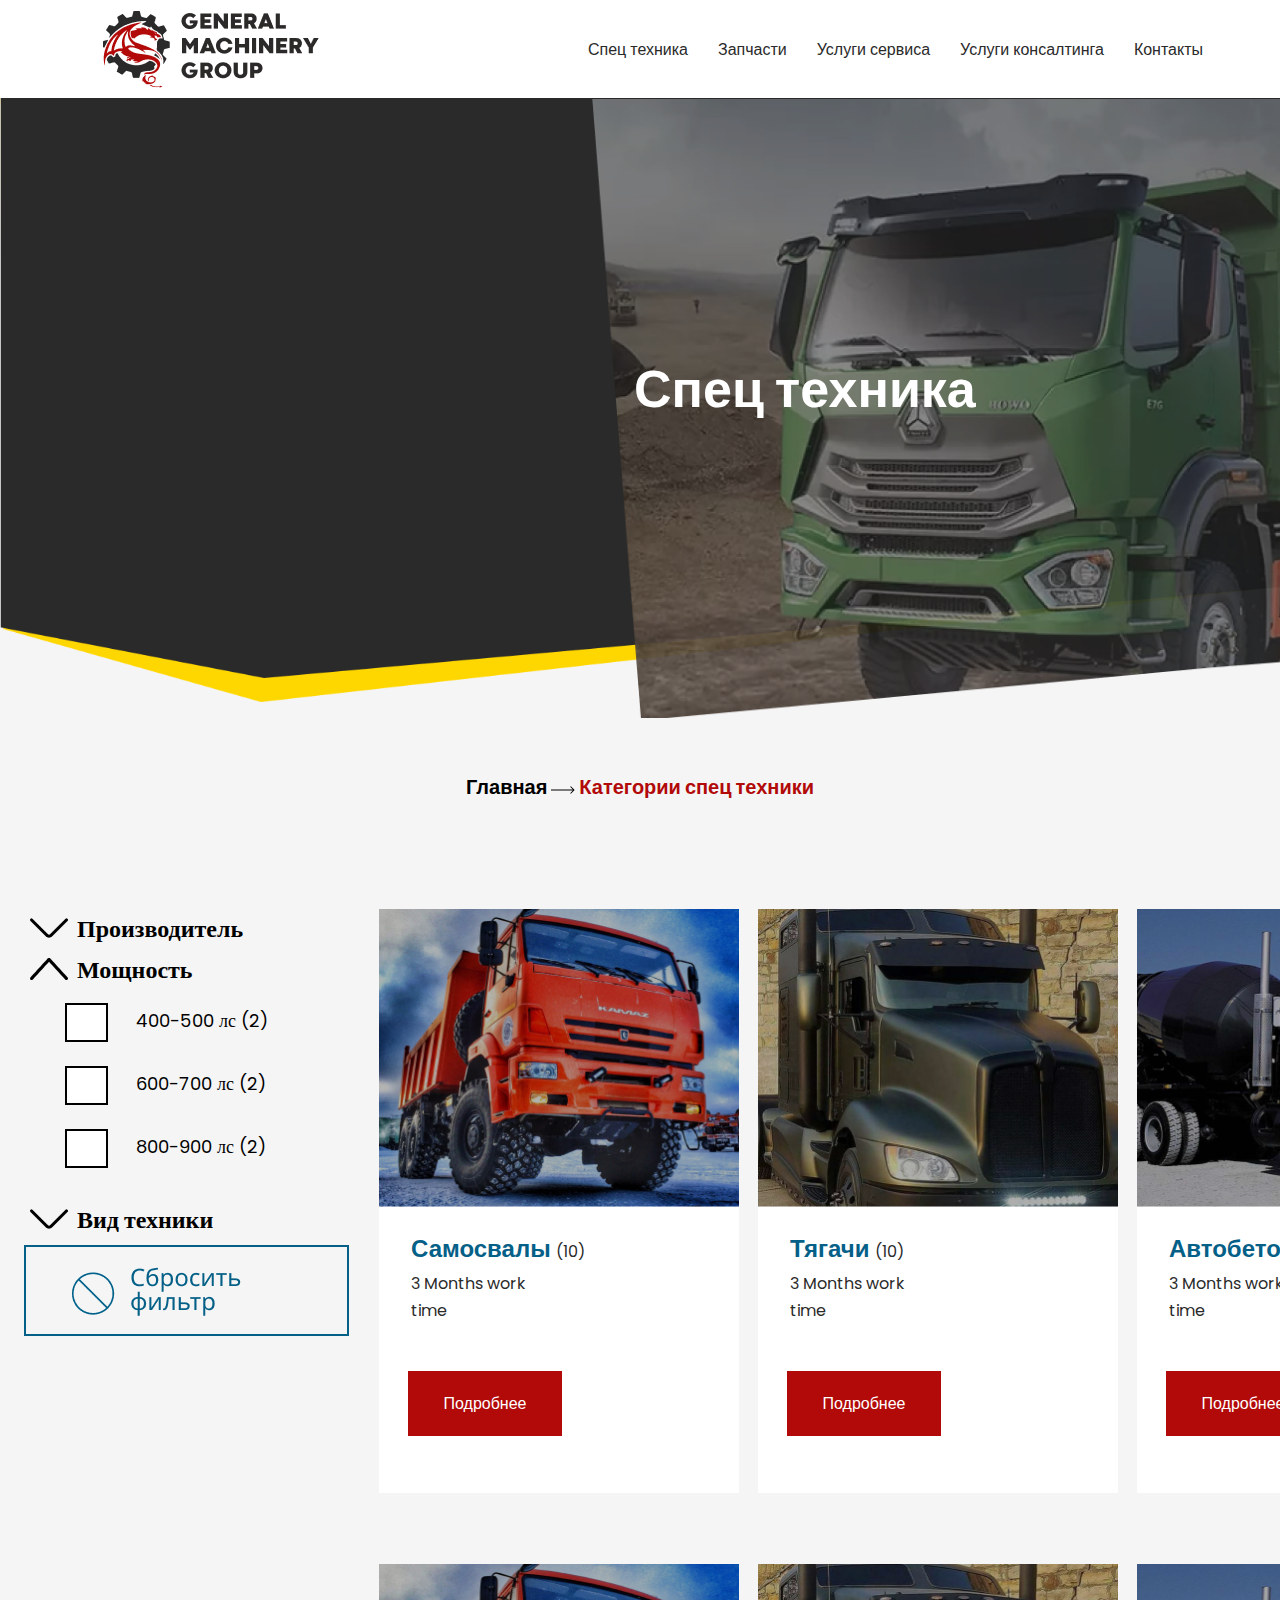
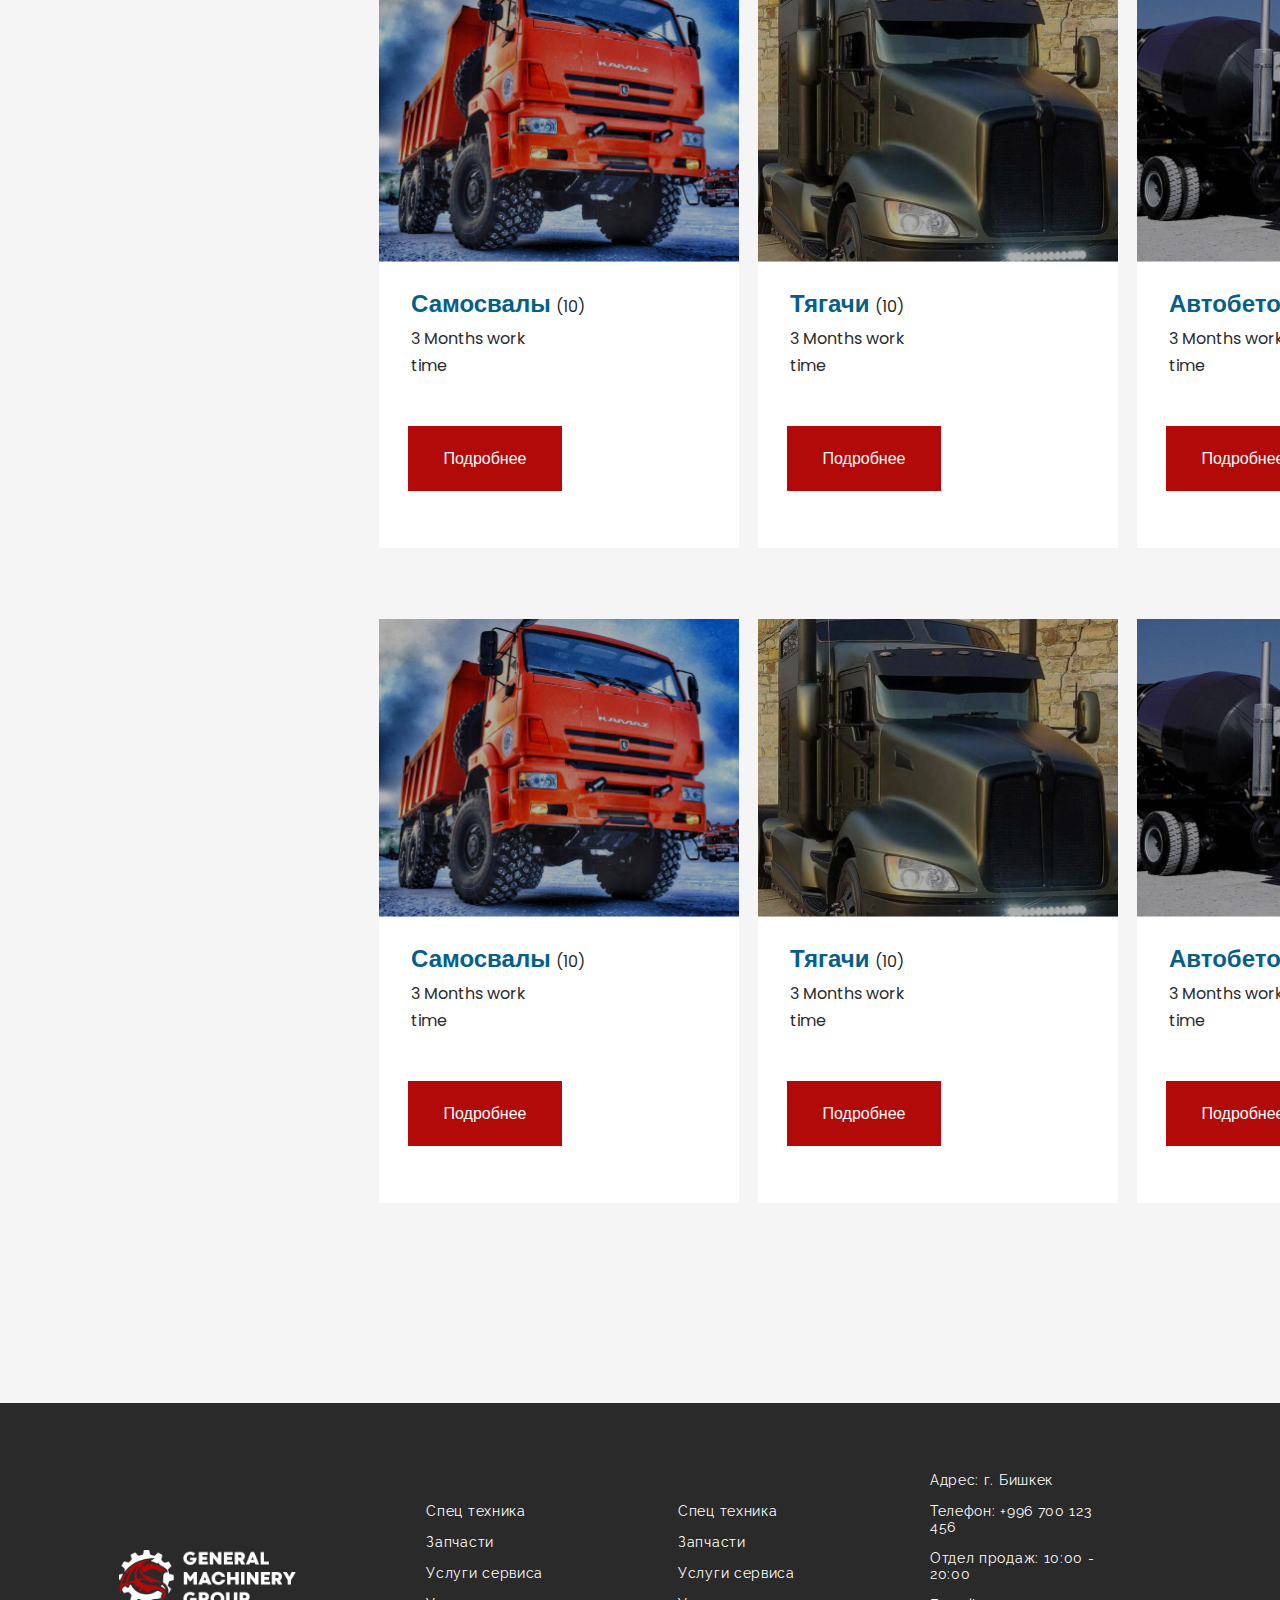
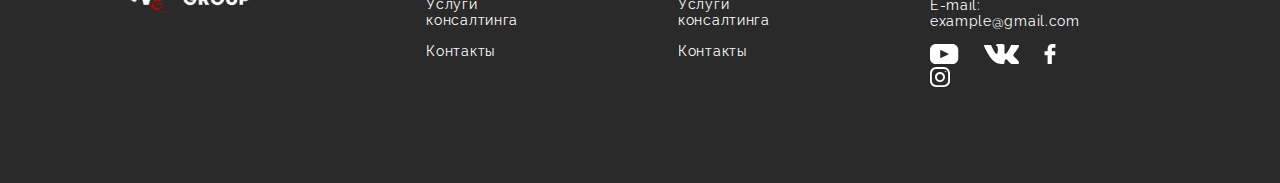
<file: catalog/index.html>
<!DOCTYPE html>
<html lang="en">
  <head>
    <meta charset="UTF-8" />
    <meta http-equiv="X-UA-Compatible" content="IE=edge" />
    <meta name="viewport" content="width=device-width, initial-scale=1.0" />
    <title>Каталог</title>
    <link rel="preconnect" href="https://fonts.googleapis.com">
    <link rel="preconnect" href="https://fonts.gstatic.com" crossorigin>
    <link href="https://fonts.googleapis.com/css2?family=M+PLUS+Rounded+1c&family=Montserrat:wght@500;700;800&family=Poppins:wght@400;500;600;700&family=Raleway&display=swap" rel="stylesheet">
    <link rel="stylesheet" href="./css/base.css" />
    <link rel="stylesheet" href="./css/style.css" />
  </head>
  <body>
    <header class="header">
      <div class="header__logo"></div>
      <nav class="header__nav nav">
        <a class="nav__item" href="/">Спец техника</a>
        <a class="nav__item" href="/">Запчасти</a>
        <a class="nav__item" href="/">Услуги сервиса</a>
        <a class="nav__item" href="/">Услуги консалтинга</a>
        <a class="nav__item" href="/">Контакты</a>
      </nav>
    </header>
    <main>
      <section class="main">
        <div class="black"></div>
        <div class="red"></div>
        <div class="image"></div>
        <h1 class="main__heading">Спец техника</h1>
      </section>
    </main>
    <section>
      <div class="arrow">
        <span class="arrow__left">Главная</span>
        <img src="./assets/arrow.png" alt="arrow" />
        <span class="arrow__right">Категории спец техники</span>
      </div>
      <div class="catalog">
        <aside class="catalog__left">
          <div class="left">
            <span class="left__arrow-doun"></span>
            <div class="left__choice">Производитель</div>
          </div>
          <div class="left">
            <span class="left__arrow-up"></span>
            <div class="left__choice">Мощность</div>
          </div>
          <div class="choice">
            <div class="container">
              <span class="sqare"></span>
              <span class="choice__item">400-500 лс (2)</span>
            </div>
            <div class="container">
              <span class="sqare"></span>
              <span class="choice__item">600-700 лс (2)</span>
            </div>
            <div class="container">
              <span class="sqare"></span>
              <span class="choice__item">800-900 лс (2)</span>
            </div>
          </div>
          <div class="left">
            <span class="left__arrow-doun"></span>
            <div class="left__choice">Вид техники</div>
          </div>
          <div class="filter-none">
            <img class="cercle" src="./assets/cercle.png" alt="circle">
            <img class="filter" src="./assets/filter.png" alt="filter">
          </div>
        </aside>
        <div class="catalog__right">
          <div class="category__card-items">
            <img
              class="category__card-img"
              src="./assets/card4.png"
              alt="car"
            />
            <h3 class="category__card-heading">
              Самосвалы
              <span class="amount">(10)</span>
            </h3>
            <p class="category__card-text">3 Months work time</p>
            <button class="category__card-btn">Подробнее</button>
          </div>
          <div class="category__card-items">
            <img
              class="category__card-img"
              src="./assets/card5.png"
              alt="car"
            />
            <h3 class="category__card-heading">
              Тягачи
              <span class="amount">(10)</span>
            </h3>
            <p class="category__card-text">3 Months work time</p>
            <button class="category__card-btn">Подробнее</button>
          </div>
          <div class="category__card-items">
            <img
              class="category__card-img"
              src="./assets/card6.png"
              alt="car"
            />
            <h3 class="category__card-heading">
              Автобетономешалки
              <span class="amount">(10)</span>
            </h3>
            <p class="category__card-text">3 Months work time</p>
            <button class="category__card-btn">Подробнее</button>
          </div>
          <div class="category__card-items">
            <img
              class="category__card-img"
              src="./assets/card4.png"
              alt="car"
            />
            <h3 class="category__card-heading">
              Самосвалы
              <span class="amount">(10)</span>
            </h3>
            <p class="category__card-text">3 Months work time</p>
            <button class="category__card-btn">Подробнее</button>
          </div>
          <div class="category__card-items">
            <img
              class="category__card-img"
              src="./assets/card5.png"
              alt="car"
            />
            <h3 class="category__card-heading">
              Тягачи
              <span class="amount">(10)</span>
            </h3>
            <p class="category__card-text">3 Months work time</p>
            <button class="category__card-btn">Подробнее</button>
          </div>
          <div class="category__card-items">
            <img
              class="category__card-img"
              src="./assets/card6.png"
              alt="car"
            />
            <h3 class="category__card-heading">
              Автобетономешалки
              <span class="amount">(10)</span>
            </h3>
            <p class="category__card-text">3 Months work time</p>
            <button class="category__card-btn">Подробнее</button>
          </div>
          <div class="category__card-items">
            <img
              class="category__card-img"
              src="./assets/card4.png"
              alt="car"
            />
            <h3 class="category__card-heading">
              Самосвалы
              <span class="amount">(10)</span>
            </h3>
            <p class="category__card-text">3 Months work time</p>
            <button class="category__card-btn">Подробнее</button>
          </div>
          <div class="category__card-items">
            <img
              class="category__card-img"
              src="./assets/card5.png"
              alt="car"
            />
            <h3 class="category__card-heading">
              Тягачи
              <span class="amount">(10)</span>
            </h3>
            <p class="category__card-text">3 Months work time</p>
            <button class="category__card-btn">Подробнее</button>
          </div>
          <div class="category__card-items">
            <img
              class="category__card-img"
              src="./assets/card6.png"
              alt="car"
            />
            <h3 class="category__card-heading">
              Автобетономешалки
              <span class="amount">(10)</span>
            </h3>
            <p class="category__card-text">3 Months work time</p>
            <button class="category__card-btn">Подробнее</button>
          </div>
        </div>
      </div>
    </section>
    <footer class="footer">
      <div class="footer__logo"></div>
      <nav class="footer__nav">
        <a href="/" class="footer__nav-item">Спец техника</a>
        <a href="/" class="footer__nav-item">Запчасти</a>
        <a href="/" class="footer__nav-item">Услуги сервиса</a>
        <a href="/" class="footer__nav-item">Услуги консалтинга</a>
        <a href="/" class="footer__nav-item">Контакты</a>
      </nav>
      <nav class="footer__nav">
        <a href="/" class="footer__nav-item">Спец техника</a>
        <a href="/" class="footer__nav-item">Запчасти</a>
        <a href="/" class="footer__nav-item">Услуги сервиса</a>
        <a href="/" class="footer__nav-item">Услуги консалтинга</a>
        <a href="/" class="footer__nav-item">Контакты</a>
      </nav>
      <nav class="footer__nav">
        <div class="footer__nav-item">Адрес: г. Бишкек</div>
        <a class="footer__nav-item" href="tel:+996700123456"
          >Телефон: +996 700 123 456</a
        >
        <div class="footer__nav-item">Отдел продаж: 10:00 - 20:00</div>
        <a class="footer__nav-item" href="http//example@gmail.com"
          >E-mail: example@gmail.com</a
        >
        <div class="footer__nav-item">
          <a class="icon" href="/">
            <img src="./assets/icon-youtube.svg" alt="icon youtube" />
          </a>
          <a class="icon" href="/">
            <img src="./assets/icon-vk.svg" alt="icon vk" />
          </a>
          <a class="icon" href="/">
            <img src="./assets/icon-fasebook.svg" alt="icon fasebook" />
          </a>
          <a class="icon" href="/">
            <img src="./assets/icon-insta.svg" alt="icon instagram" />
          </a>
        </div>
      </nav>
    </footer>
  </body>
</html>
</file>
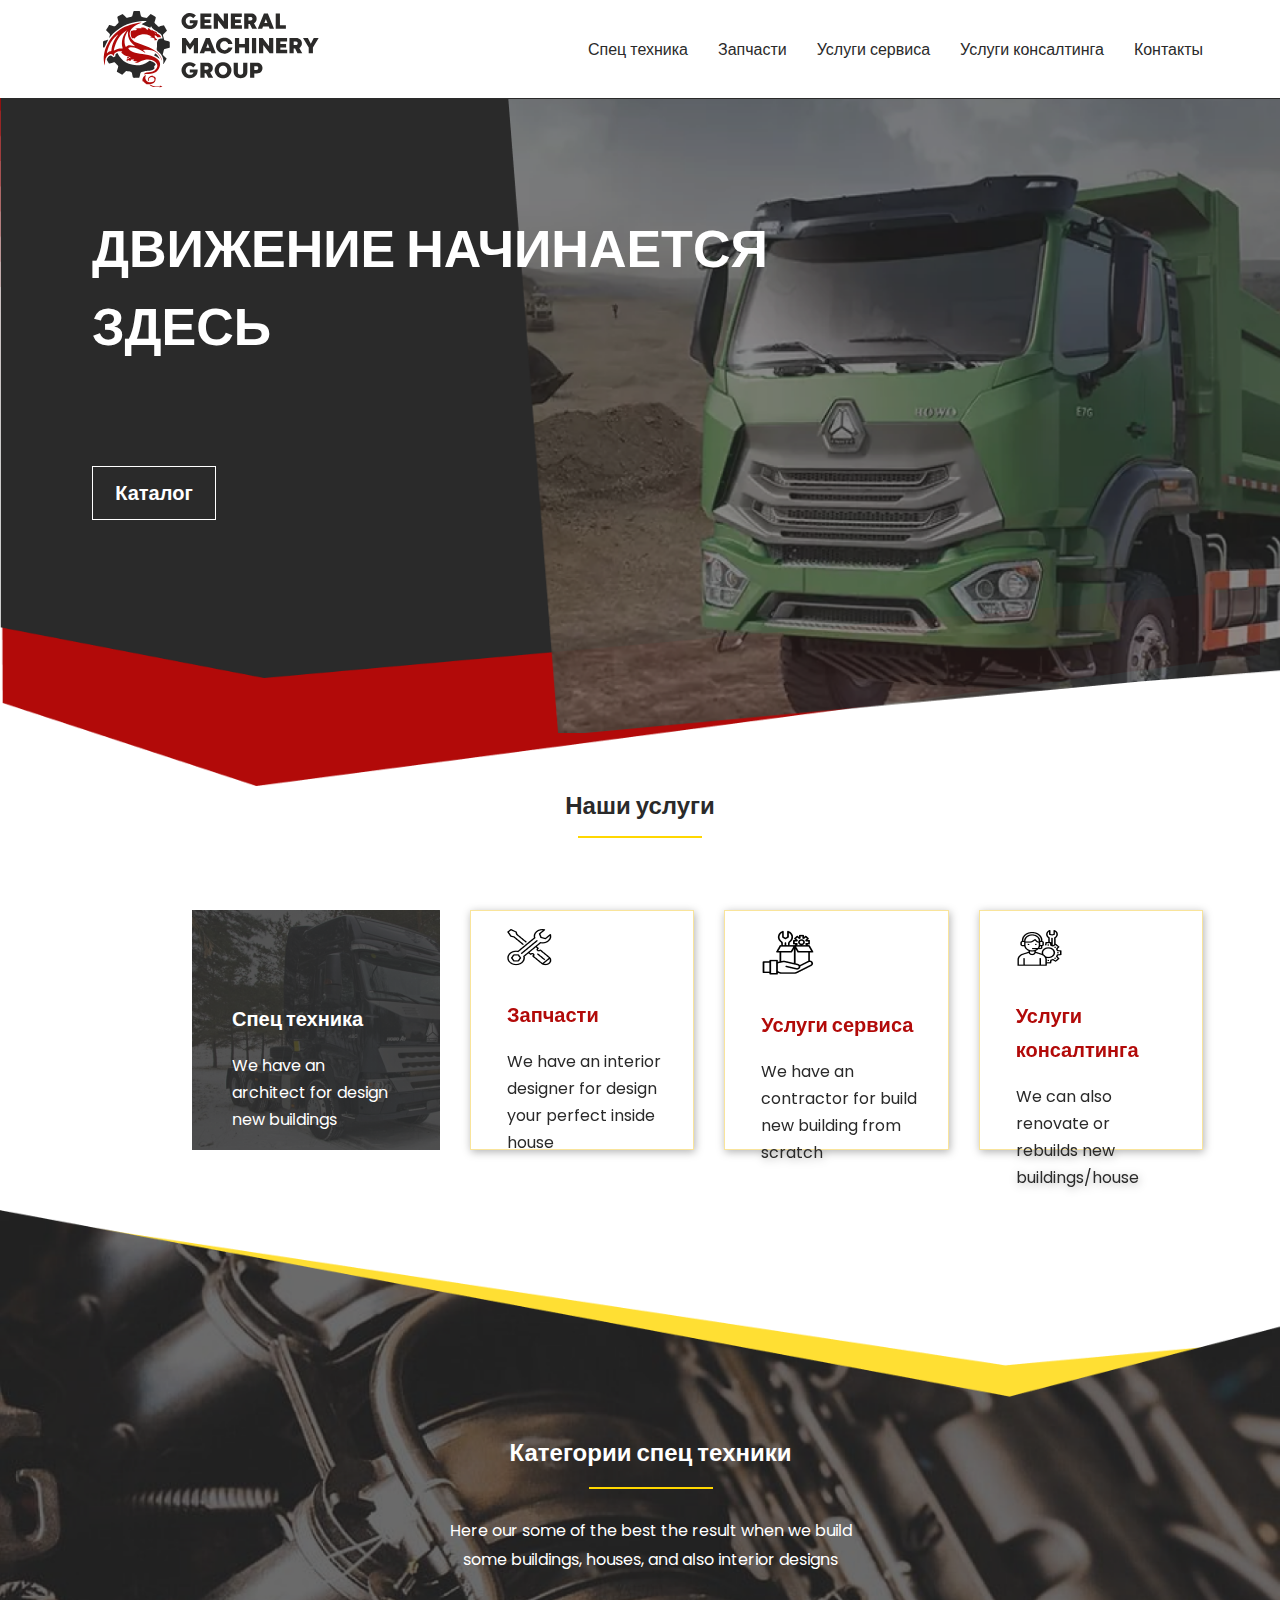
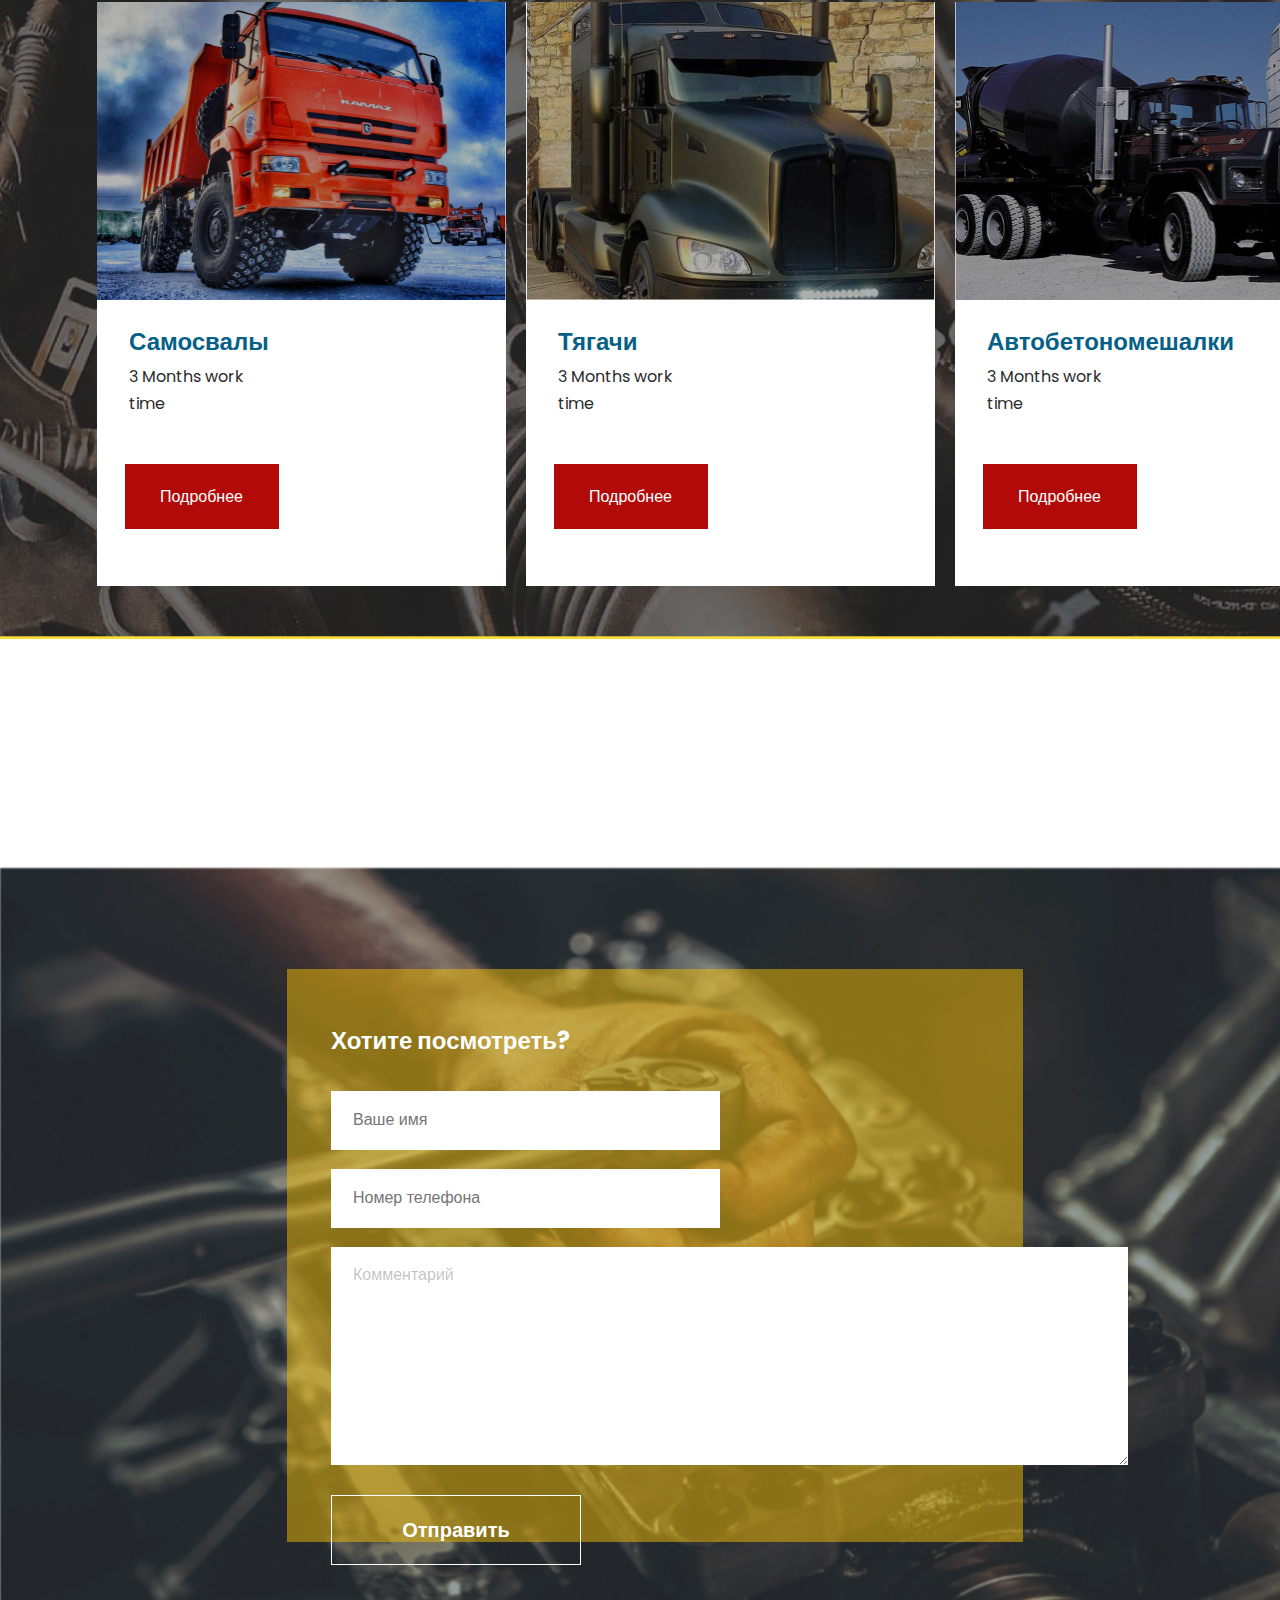
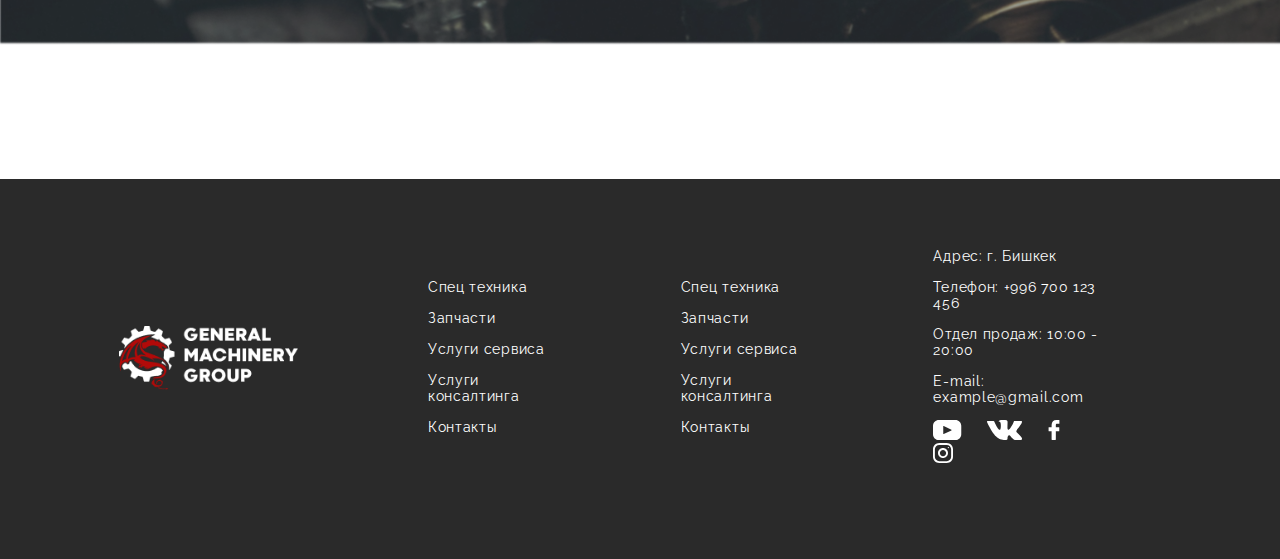
<file: heading/index.html>
<!DOCTYPE html>
<html lang="en">
  <head>
    <meta charset="UTF-8" />
    <meta http-equiv="X-UA-Compatible" content="IE=edge" />
    <meta name="viewport" content="width=device-width, initial-scale=1.0" />
    <title>Главная</title>
    <link rel="preconnect" href="https://fonts.googleapis.com">
    <link rel="preconnect" href="https://fonts.gstatic.com" crossorigin>
    <link href="https://fonts.googleapis.com/css2?family=Poppins:wght@400;500;600;700&family=Raleway&display=swap" rel="stylesheet">
    <link rel="stylesheet" href="./css/base.css" />
    <link rel="stylesheet" href="./css/style.css" />
  </head>
  <body>
    <header class="header">
      <div class="header__logo"></div>
      <nav class="header__nav nav">
        <a class="nav__item" href="/">Спец техника</a>
        <a class="nav__item" href="/">Запчасти</a>
        <a class="nav__item" href="/">Услуги сервиса</a>
        <a class="nav__item" href="/">Услуги консалтинга</a>
        <a class="nav__item" href="/">Контакты</a>
      </nav>
    </header>
    <main>
      <section class="main">
        <div class="black"></div>
        <div class="red"></div>
        <div class="image"></div>
        <h1 class="main__heading">ДВИЖЕНИЕ НАЧИНАЕТСЯ ЗДЕСЬ</h1>
        <button class="main__btn">Каталог</button>
      </section>
    </main>
    <section class="services">
      <h2 class="services__heading">Наши услуги</h2>
      <div class="services__line"></div>
      <div class="services__wrapper wrapper">
        <div class="wrapper__card-img img">
          <h3 class="img__heaing">Спец техника</h3>
          <p class="img__text">We have an architect for design new buildings</p>
        </div>
        <div class="wrapper__card card">
          <div class="card__icon">
            <img src="./assets/card1.png" alt="icon" />
          </div>
          <h3 class="card__heading">Запчасти</h3>
          <p class="card__text">
            We have an interior designer for design your perfect inside house
          </p>
        </div>
        <div class="wrapper__card card">
          <div class="card__icon">
            <img src="./assets/card2.png" alt="icon" />
          </div>
          <h3 class="card__heading">Услуги сервиса</h3>
          <p class="card__text">
            We have an contractor for build new building from scratch
          </p>
        </div>
        <div class="wrapper__card card">
          <div class="card__icon">
            <img src="./assets/card3.png" alt="icon" />
          </div>
          <h3 class="card__heading">Услуги консалтинга</h3>
          <p class="card__text">
            We can also renovate or rebuilds new buildings/house
          </p>
        </div>
      </div>
    </section>
    <section class="category">
      <div class="bg-category"></div>
      <div class="yellow-category"></div>
      <div class="main-category">
        <h2 class="category__heading">Категории спец техники</h2>
        <div class="services__line"></div>
        <p class="category__text">
          Here our some of the best the result when we build some buildings,
          houses, and also interior designs
        </p>
        <div class="category__card">
          <div class="category__card-items">
            <img
              class="category__card-img"
              src="./assets/card4.png"
              alt="car"
            />
            <h3 class="category__card-heading">Самосвалы</h3>
            <p class="category__card-text">3 Months work time</p>
            <button class="category__card-btn">Подробнее</button>
          </div>
          <div class="category__card-items">
            <img
              class="category__card-img"
              src="./assets/card5.png"
              alt="car"
            />
            <h3 class="category__card-heading">Тягачи</h3>
            <p class="category__card-text">3 Months work time</p>
            <button class="category__card-btn">Подробнее</button>
          </div>
          <div class="category__card-items">
            <img
              class="category__card-img"
              src="./assets/card6.png"
              alt="car"
            />
            <h3 class="category__card-heading">Автобетономешалки</h3>
            <p class="category__card-text">3 Months work time</p>
            <button class="category__card-btn">Подробнее</button>
          </div>
        </div>
      </div>
      <div class="category__line">
        <div class="category__line-img"></div>
        <a class="category__link" href="/">Ещё</a>
      </div>
    </section>
    <section class="form">
      <div class="form__bg">
        <form class="form__link link" action="/">
          <h3 class="link__heading">Хотите посмотреть?</h3>
          <input class="link__name" type="text" placeholder="Ваше имя" />
          <input class="link__tel" type="number" placeholder="Номер телефона" />
          <textarea class="link__coment">Комментарий</textarea>
          <button class="link__btn">Отправить</button>
        </form>
      </div>
    </section>
    <footer class="footer">
      <div class="footer__logo"></div>
      <nav class="footer__nav">
        <a href="/" class="footer__nav-item">Спец техника</a>
        <a href="/" class="footer__nav-item">Запчасти</a>
        <a href="/" class="footer__nav-item">Услуги сервиса</a>
        <a href="/" class="footer__nav-item">Услуги консалтинга</a>
        <a href="/" class="footer__nav-item">Контакты</a>
      </nav>
      <nav class="footer__nav">
        <a href="/" class="footer__nav-item">Спец техника</a>
        <a href="/" class="footer__nav-item">Запчасти</a>
        <a href="/" class="footer__nav-item">Услуги сервиса</a>
        <a href="/" class="footer__nav-item">Услуги консалтинга</a>
        <a href="/" class="footer__nav-item">Контакты</a>
      </nav>
      <nav class="footer__nav">
        <div class="footer__nav-item">Адрес: г. Бишкек</div>
        <a class="footer__nav-item" href="tel:+996700123456"
          >Телефон: +996 700 123 456</a
        >
        <div class="footer__nav-item">Отдел продаж: 10:00 - 20:00</div>
        <a class="footer__nav-item" href="http//example@gmail.com"
          >E-mail: example@gmail.com</a
        >
        <div class="footer__nav-item">
          <a class="icon" href="/">
            <img src="./assets/icon-youtube.svg" alt="icon youtube" />
          </a>
          <a class="icon" href="/">
            <img src="./assets/icon-vk.svg" alt="icon vk" />
          </a>
          <a class="icon" href="/">
            <img src="./assets/icon-fasebook.svg" alt="icon fasebook" />
          </a>
          <a class="icon" href="/">
            <img src="./assets/icon-insta.svg" alt="icon instagram" />
          </a>
        </div>
      </nav>
    </footer>
  </body>
</html>
</file>
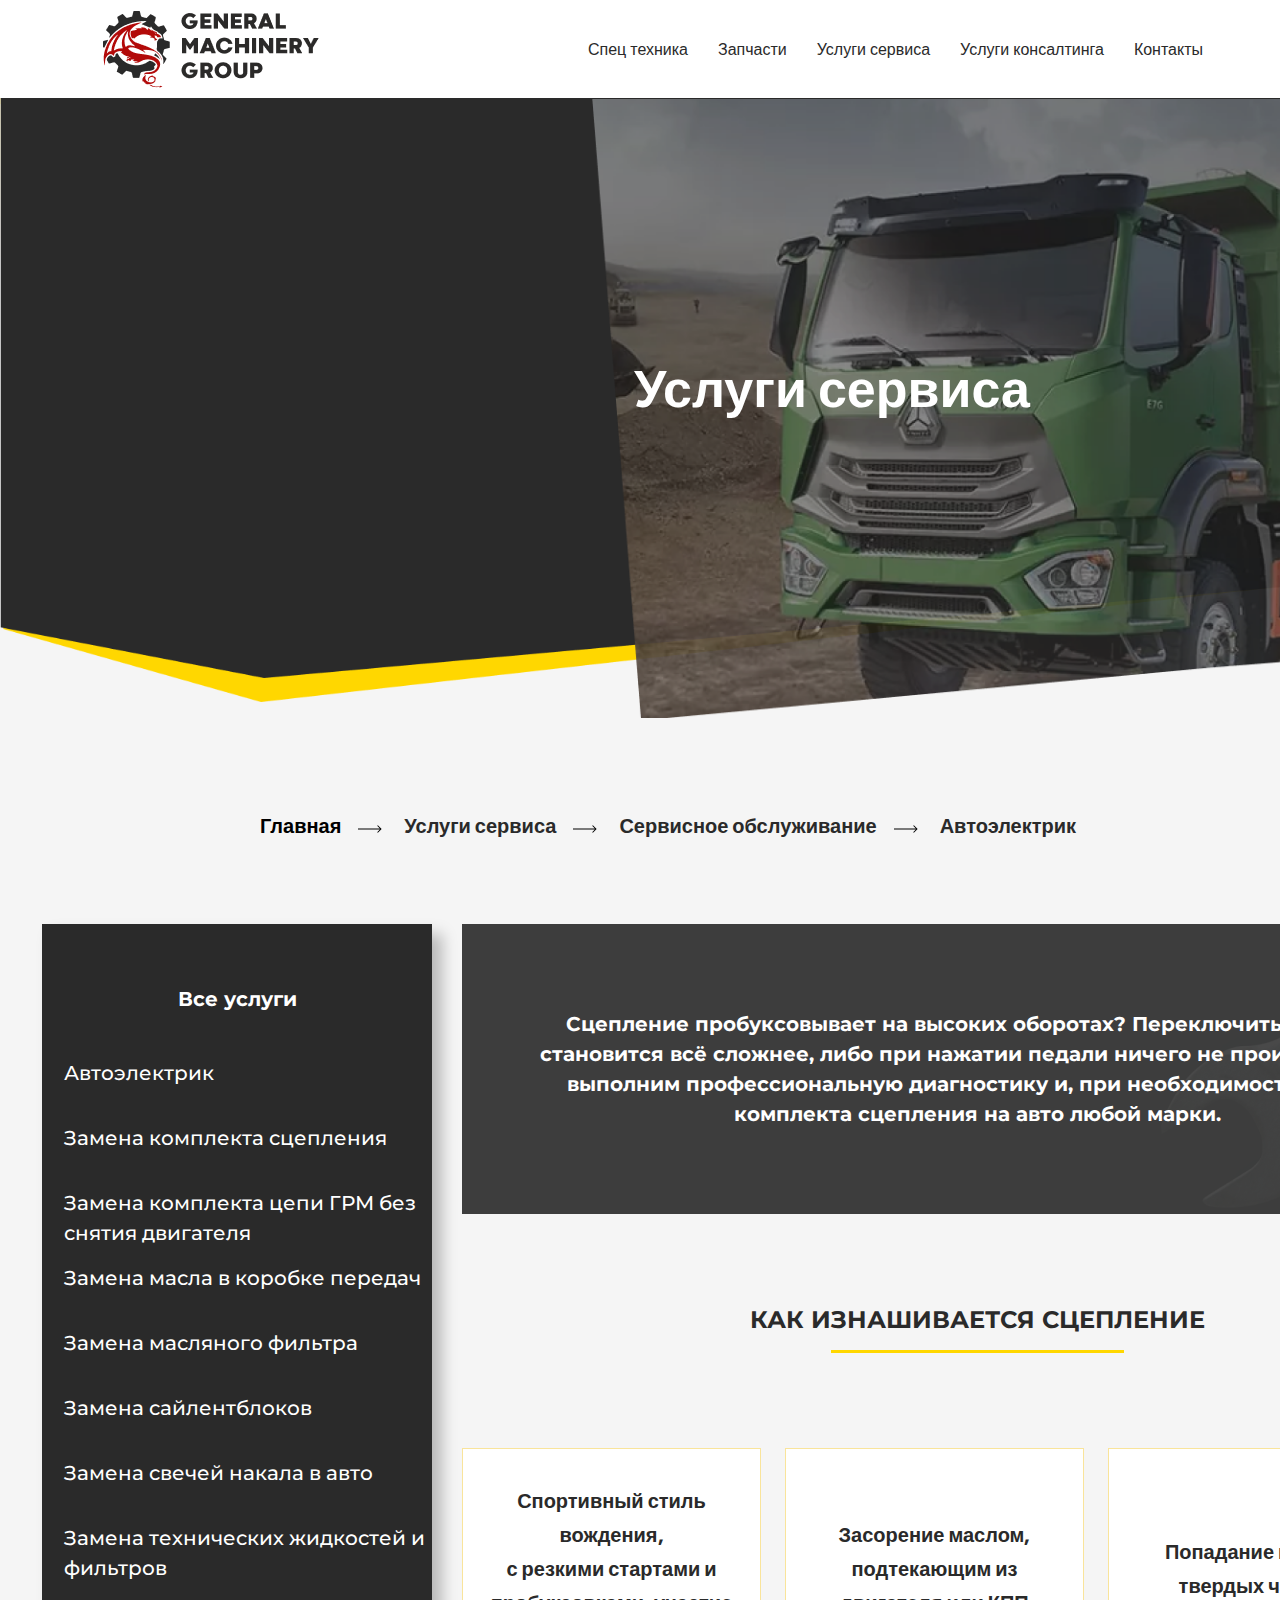
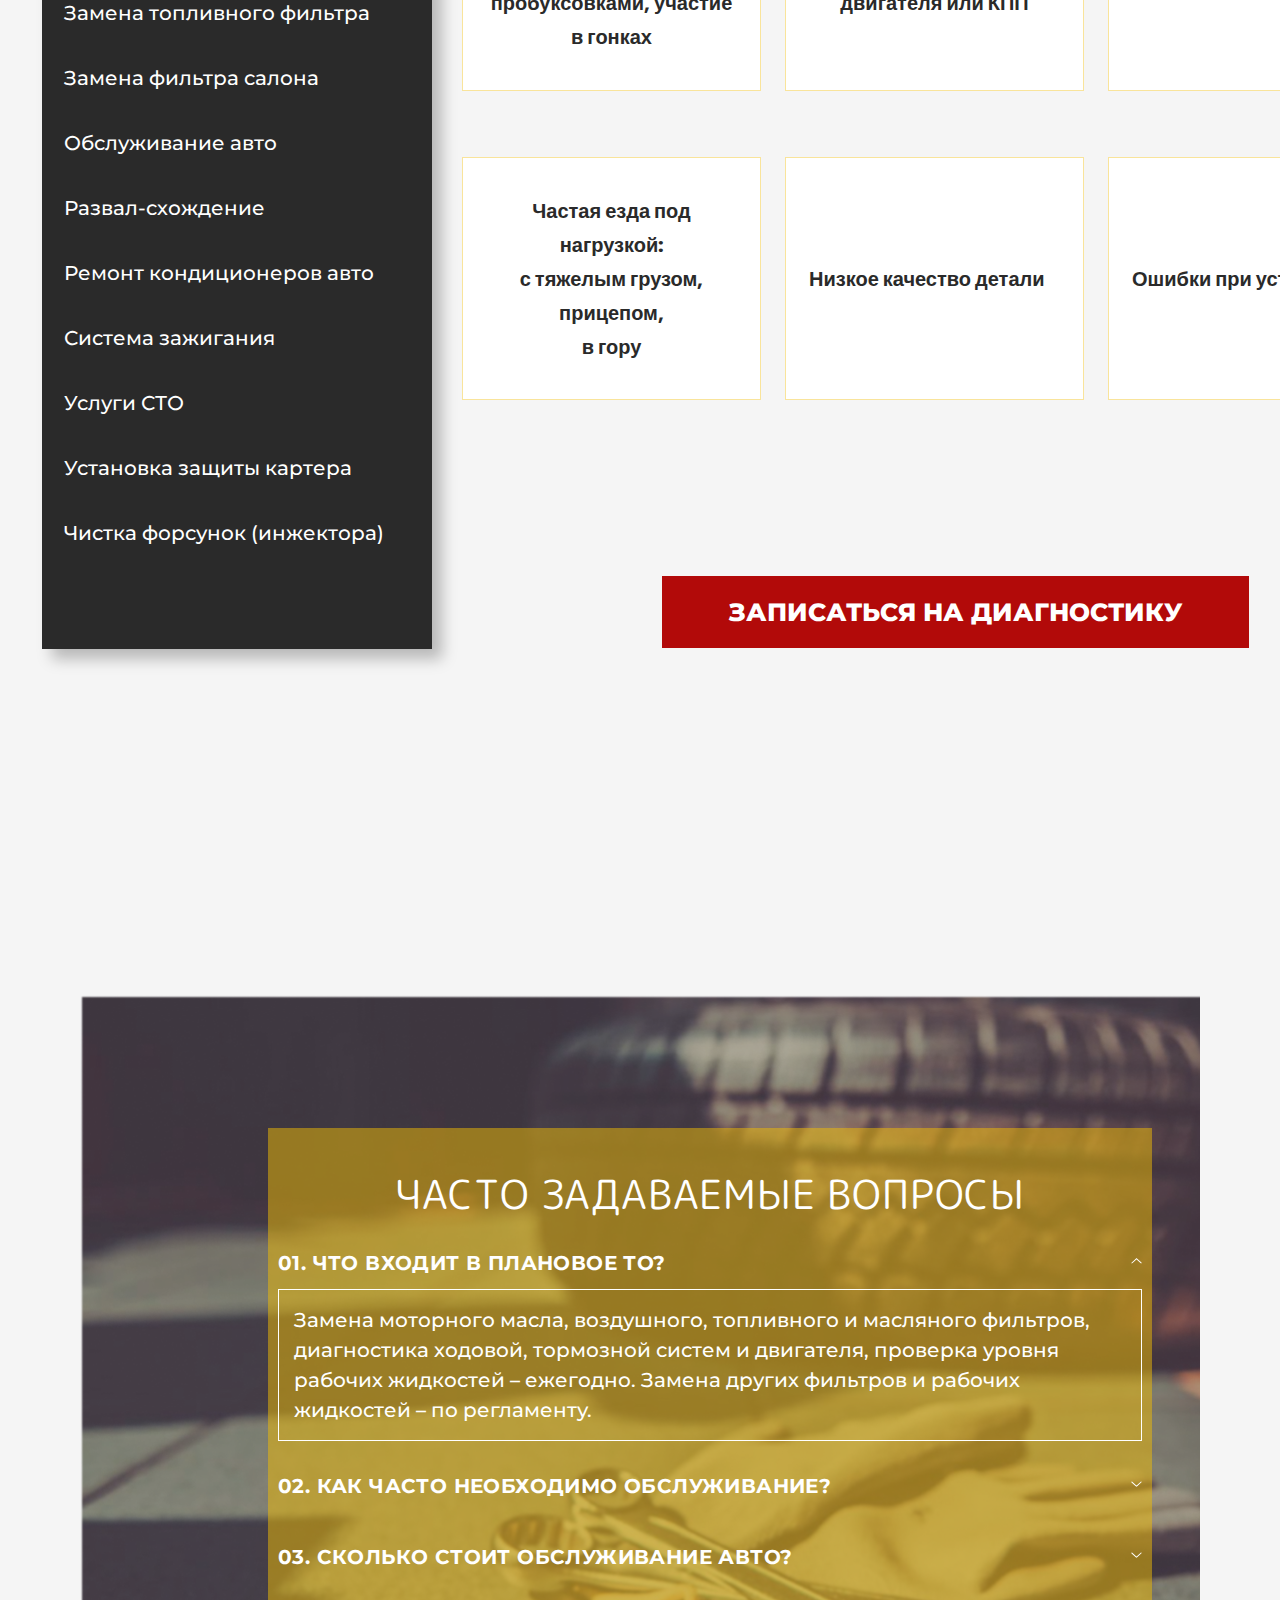
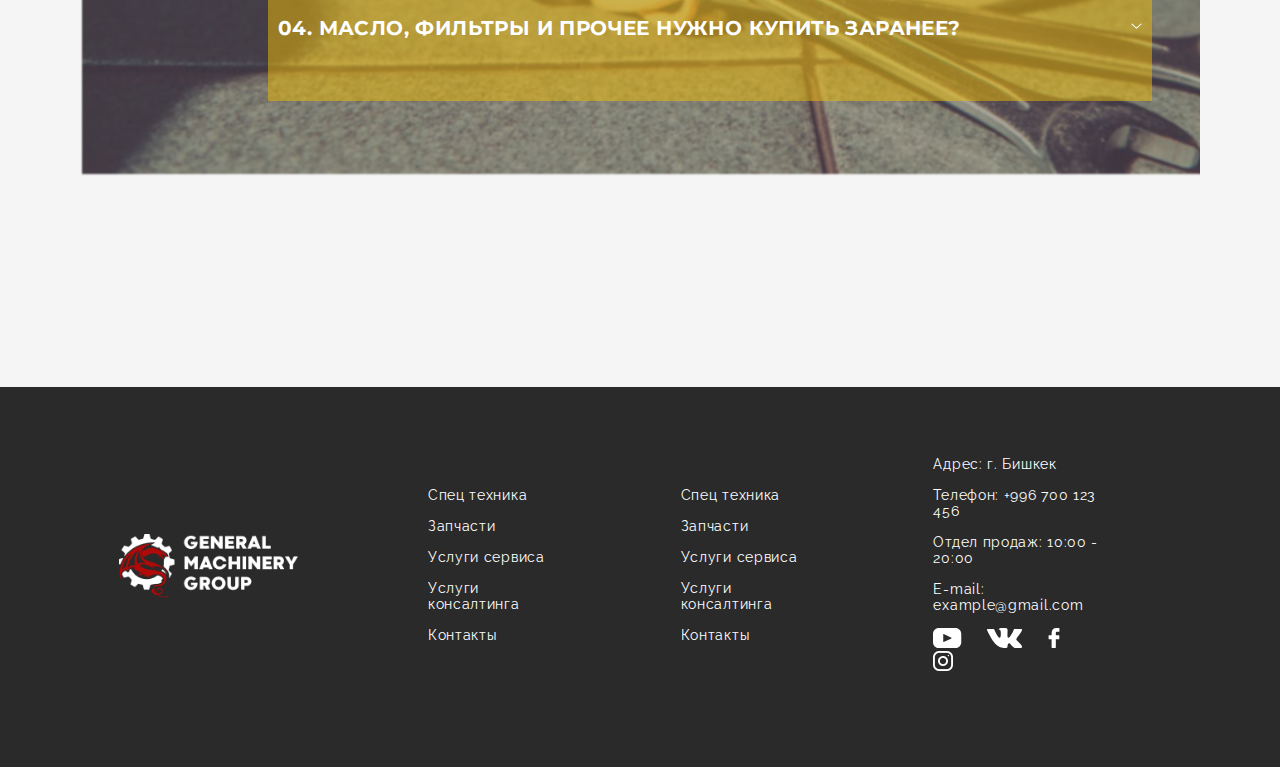
<file: servise/index.html>
<!DOCTYPE html>
<html lang="en">
  <head>
    <meta charset="UTF-8" />
    <meta http-equiv="X-UA-Compatible" content="IE=edge" />
    <meta name="viewport" content="width=device-width, initial-scale=1.0" />
    <title>Сервис</title>
    <link rel="preconnect" href="https://fonts.googleapis.com">
    <link rel="preconnect" href="https://fonts.gstatic.com" crossorigin>
    <link href="https://fonts.googleapis.com/css2?family=M+PLUS+Rounded+1c&family=Montserrat:wght@500;700;800&family=Poppins:wght@400;500;600;700&family=Raleway&display=swap" rel="stylesheet">
    <link rel="stylesheet" href="./css/base.css" />
    <link rel="stylesheet" href="./css/style.css" />
  </head>
  <body>
    <header class="header">
      <div class="header__logo"></div>
      <nav class="header__nav nav">
        <a class="nav__item" href="/">Спец техника</a>
        <a class="nav__item" href="/">Запчасти</a>
        <a class="nav__item" href="/">Услуги сервиса</a>
        <a class="nav__item" href="/">Услуги консалтинга</a>
        <a class="nav__item" href="/">Контакты</a>
      </nav>
    </header>
    <main>
      <section class="main">
        <div class="black"></div>
        <div class="red"></div>
        <div class="image"></div>
        <h1 class="main__heading">Услуги сервиса</h1>
      </section>
    </main>
    <section>
      <div class="arrow">
        <span class="arrow__main">Главная</span>
        <img src="./assets/arrow.png" alt="arrow">
        <span class="arrow__servise">Услуги сервиса</span>
        <img src="./assets/arrow.png" alt="arrow">
        <span class="arrow__servise">Сервисное обслуживание</span>
        <img src="./assets/arrow.png" alt="arrow">
        <span class="arrow__servise">Автоэлектрик</span>
      </div>
    </section>
    <section class="servise">
      <aside class="servise__aside aside">
        <h3 class="aside__heading">Все услуги</h3>
        <div class="aside__item">Автоэлектрик</div>
        <div class="aside__item">Замена комплекта сцепления</div>
        <div class="aside__item">Замена комплекта цепи ГРМ без снятия двигателя</div>
        <div class="aside__item">Замена масла в коробке передач</div>
        <div class="aside__item">Замена масляного фильтра</div>
        <div class="aside__item">Замена сайлентблоков</div>
        <div class="aside__item">Замена свечей накала в авто</div>
        <div class="aside__item">Замена технических жидкостей и фильтров</div>
        <div class="aside__item">Замена топливного фильтра</div>
        <div class="aside__item">Замена фильтра салона</div>
        <div class="aside__item">Обслуживание авто</div>
        <div class="aside__item">Развал-схождение</div>
        <div class="aside__item">Ремонт кондиционеров авто</div>
        <div class="aside__item">Система зажигания</div>
        <div class="aside__item">Услуги СТО</div>
        <div class="aside__item">Установка защиты картера</div>
        <div class="aside__item">Чистка форсунок (инжектора)</div>
      </aside>
      <div class="servise__right right">
        <p class="right__paragraph">Сцепление пробуксовывает на высоких оборотах? Переключить скорость становится всё сложнее, либо при нажатии педали ничего не происходит? Мы выполним профессиональную диагностику и, при необходимости, замену комплекта сцепления на авто любой марки.</p>
        <div class="right__heading">КАК ИЗНАШИВАЕТСЯ СЦЕПЛЕНИЕ</div>
        <div class="right__line"></div>
        <div class="right__card">
          <div class="right__card-item">Спортивный стиль вождения,<br> с резкими стартами и пробуксовками, участие в гонках</div>
          <div class="right__card-item">Засорение маслом, подтекающим из двигателя или КПП</div>
          <div class="right__card-item">Попадание мелких твердых частиц</div>
          <div class="right__card-item">Частая езда под нагрузкой:<br> с тяжелым грузом, прицепом,<br> в гору</div>
          <div class="right__card-item">Низкое качество детали</div>
          <div class="right__card-item">Ошибки при установке</div>
        </div>
        <button class="right__btn">ЗАПИСАТЬСЯ НА ДИАГНОСТИКУ</button>
      </div>
    </section>
    <section class="qestion">
      <div class="qestion__bg">
        <div class="qestion__list list">
          <h2 class="list__heading">Часто задаваемые вопросы</h2>
          <div class="list__qestion">
            <div class="qestion__item">01. ЧТО ВХОДИТ В ПЛАНОВОЕ ТО?</div>
            <span class="qestion__arrow1"></span>
          </div>
          <div class="ansver">Замена моторного масла, воздушного, топливного и масляного фильтров, диагностика ходовой, тормозной систем и двигателя, проверка уровня рабочих жидкостей – ежегодно. Замена других фильтров и рабочих жидкостей – по регламенту.</div>
          <div class="list__qestion">
            <div class="qestion__item">02. КАК ЧАСТО НЕОБХОДИМО ОБСЛУЖИВАНИЕ?</div>
            <span class="qestion__arrow"></span>
          </div>
          <div class="list__qestion">
            <div class="qestion__item">03. СКОЛЬКО СТОИТ ОБСЛУЖИВАНИЕ АВТО?</div>
            <span class="qestion__arrow"></span>
          </div>
          <div class="list__qestion">
            <div class="qestion__item">04. МАСЛО, ФИЛЬТРЫ И ПРОЧЕЕ НУЖНО КУПИТЬ ЗАРАНЕЕ?</div>
            <span class="qestion__arrow"></span>
          </div>
        </div>
      </div>
    </section>
    <footer class="footer">
        <div class="footer__logo"></div>
        <nav class="footer__nav">
          <a href="/" class="footer__nav-item">Спец техника</a>
          <a href="/" class="footer__nav-item">Запчасти</a>
          <a href="/" class="footer__nav-item">Услуги сервиса</a>
          <a href="/" class="footer__nav-item">Услуги консалтинга</a>
          <a href="/" class="footer__nav-item">Контакты</a>
        </nav>
        <nav class="footer__nav">
          <a href="/" class="footer__nav-item">Спец техника</a>
          <a href="/" class="footer__nav-item">Запчасти</a>
          <a href="/" class="footer__nav-item">Услуги сервиса</a>
          <a href="/" class="footer__nav-item">Услуги консалтинга</a>
          <a href="/" class="footer__nav-item">Контакты</a>
        </nav>
        <nav class="footer__nav">
          <div class="footer__nav-item">Адрес: г. Бишкек</div>
          <a class="footer__nav-item" href="tel:+996700123456"
            >Телефон: +996 700 123 456</a
          >
          <div class="footer__nav-item">Отдел продаж: 10:00 - 20:00</div>
          <a class="footer__nav-item" href="http//example@gmail.com"
            >E-mail: example@gmail.com</a
          >
          <div class="footer__nav-item">
            <a class="icon" href="/">
              <img src="./assets/icon-youtube.svg" alt="icon youtube" />
            </a>
            <a class="icon" href="/">
              <img src="./assets/icon-vk.svg" alt="icon vk" />
            </a>
            <a class="icon" href="/">
              <img src="./assets/icon-fasebook.svg" alt="icon fasebook" />
            </a>
            <a class="icon" href="/">
              <img src="./assets/icon-insta.png" alt="icon instagram" />
            </a>
          </div>
        </nav>
      </footer>
    </body>
  </html>
</file>
<file: catalog/css/base.css>
* {
  box-sizing: border-box;
}

body {
  font-family: "Poppins", sans-serif;
  background-color: #fff;
  overflow-x: hidden;
}

ul,
ol,
i,
h1,
h2,
h3,
h4,
h5,
hr,
div,
p,
nav,
body {
  margin: 0;
  padding: 0;
}

ol,
ul {
  list-style: none;
}

a {
  text-decoration: none;
}

:root {
  --bg-color: #fff;
  --arrow-color: #000000;
  --text-color: #2a2a2a;
  --h3-color: #b20a09;
  --category-h3-color: #056088;
  --bg-catalog: #f5f5f5;
  --phar-f-weight: 400;
  --text-f-weight: 500;
  --h1-f-weight: 700;
  --text-f-size: 16px;
  --text-line-height: 24px;
  --btn-f-size: 20px;
  --h2-f-size: 24px;
  --h1-f-size: 52px;
  --btn-line-height: 170%;
  --h1-line-height: 78px;
}
</file>
<file: catalog/css/style.css>
.header {
  width: 100%;
  height: 98px;
  display: flex;
  justify-content: space-between;
  align-items: center;
  background-color: var(--bg-color);
  padding: 11px 77px 10px 103px;
}

.header__logo {
  width: 216px;
  height: 77px;
  background-image: url("../assets/logo.png");
  background-size: contain;
}

.nav {
  display: flex;
  align-items: center;
  gap: 30px;
  font-weight: var(--text-f-weight);
  font-size: var(--text-f-size);
  line-height: var(--text-line-height);
}

.nav__item {
  color: var(--text-color);
}

.nav__item:hover {
  border-bottom: 2px solid var(--h3-color);
}

.main {
  position: relative;
  width: 100%;
  height: 672px;
  background-color: var(--bg-catalog);
}

.red {
  position: absolute;
  width: 100%;
  height: 672px;
  background-image: url("../assets/yellow.png");
  background-repeat: no-repeat;
  background-size: contain;
  z-index: 1;
}

.black {
  position: absolute;
  width: 100%;
  height: 655px;
  background-image: url("../assets/black.png");
  background-repeat: no-repeat;
  background-size: contain;
  z-index: 2;
}

.image {
  position: absolute;
  width: 848px;
  height: 620px;
  left: 592px;
  background-image: url("../assets/image1.png");
  background-repeat: no-repeat;
  background-size: cover;
  z-index: 3;
}

.main__heading {
  position: absolute;
  width: 740px;
  height: 154px;
  left: 634px;
  top: 252px;
  font-weight: var(--h1-f-weight);
  font-size: var(--h1-f-size);
  line-height: var(--h1-line-height);
  color: var(--bg-color);
  z-index: 4;
}

.arrow {
  width: 100%;
  height: 34px;
  text-align: center;
  background-color: var(--bg-catalog);
}

.arrow__left,
.arrow__right {
  font-weight: var(--h1-f-weight);
  font-size: var(--btn-f-size);
  line-height: var(--btn-line-height);
}

.arrow__left {
  color: var(--arrow-color);
  margin-left: 12px;
}

.arrow__right {
  color: var(--h3-color);
  margin-right: 12px;
}

.catalog {
  width: 100%;
  height: 2199px;
  display: flex;
  justify-content: space-between;
  padding: 105px 0 199px 0;
  background-color: var(--bg-catalog);
}

.catalog__left {
  display: block;
  width: 325px;
  height: auto;
  margin-right: 54px;
}

.left {
  display: flex;
  margin-left: 30px;
}

.left__arrow-doun {
  width: 38px;
  height: 38px;
  background-image: url("../assets/arrow-doun.png");
  margin-right: 9px;
}

.left__arrow-up {
  width: 38px;
  height: 38px;
  background-image: url("../assets/arrow-up.png");
  margin-right: 9px;
}

.left__choice {
  font-family: 'Poppins';
  font-weight: var(--h1-f-weight);
  font-size: var(--h2-f-size);
  line-height: var(--btn-line-height);
  color: #000000;
}

.choice {
  display: flex;
  flex-direction: column;
  gap: 24px;
  width: 325px;
  height: 185px;
  padding-left: 53px;
  margin: 12px;
}

.container {
  display: flex;
  align-items: center;
  gap: 14px;
}

.sqare {
  display: block;
  width: 43px;
  height: 39px;
  background: url("../assets/cube.png");
  margin-right: 14px;
}

.choice__item {
  display: block;
  width: 180px;
  height: 33px;
  font-family: 'Poppins';
  font-style: normal;
  font-weight: var(--phar-f-weight);
  font-size: 18px;
  line-height: var(--btn-line-height);
  color: #000000;
}

.filter-none {
  width: 325px;
  height: 91px;
  border: 2px solid #056088;
  padding: 20px 60px 11px 45px;
  margin-left: 24px;
  margin-top: 5px;
}

.filter {
  margin-left: 12px;
}

.catalog__right {
  display: grid;
  grid-template-columns: repeat(3, 1fr);
  grid-template-rows: repeat(3, 1fr);
  column-gap: 19px;
  row-gap: 70px;
}

.category__card-items {
  width: 360px;
  height: 584px;
  background-color: var(--bg-color);
}

.category__card-img {
  width: 360px;
  height: 298px;
  object-fit: cover;
  text-align: start;
}

.category__card-heading {
  font-weight: var(--h1-f-weight);
  font-size: var(--h2-f-size);
  line-height: var(--btn-line-height);
  color: var(--category-h3-color);
  margin-top: 15px;
  margin-left: 32px;
  text-align: start;
}

.amount {
  font-weight: var(--phar-f-weight);
  font-size: var(--text-f-size);
  line-height: var(--btn-line-height);
  color: var(--text-color);
}

.category__card-text {
  width: 151px;
  height: 64px;
  font-weight: var(--phar-f-weight);
  font-size: var(--text-f-size);
  line-height: var(--btn-line-height);
  color: var(--text-color);
  text-align: start;
  margin-left: 32px;
}

.category__card-btn {
  width: 154px;
  height: 65px;
  background: var(--h3-color);
  font-weight: var(--text-f-weight);
  font-size: var(--text-f-size);
  line-height: var(--btn-line-height);
  color: var(--bg-color);
  border: none;
  padding: 19px 32px;
  margin-top: 37px;
  margin-left: 29px;
}

.footer {
  width: 100%;
  height: 380px;
  display: flex;
  justify-content: start;
  align-items: center;
  gap: 130px;
  background-color: var(--text-color);
  padding: 115px 177px 125px 119px;
}

.footer__logo {
  width: 215px;
  height: 76px;
  background-image: url("../assets/footer-logo.png");
  background-size: contain;
  background-repeat: no-repeat;
}

.footer__nav-item {
  display: block;
  font-family: 'Raleway', sans-serif;
  font-weight: 400;
  font-size: 14px;
  line-height: 16px;
  letter-spacing: 0.05em;
  color: var(--bg-color);
  margin-bottom: 15px;
}

.icon {
  margin-right: 20px;
}
</file>
<file: heading/css/base.css>
* {
  box-sizing: border-box;
}

body {
  font-family: "Poppins", sans-serif;
  background-color: #fff;
  overflow-x: hidden;
}

ul,
ol,
i,
h1,
h2,
h3,
h4,
h5,
hr,
div,
p,
nav,
body {
  margin: 0;
  padding: 0;
}

ol,
ul {
  list-style: none;
}

a {
  text-decoration: none;
}

:root {
  --bg-color: #fff;
  --text-color: #2a2a2a;
  --h3-color: #b20a09;
  --category-h3-color: #056088;
  --phar-f-weight: 400;
  --text-f-weight: 500;
  --btn-f-weight: 600;
  --h1-f-weight: 700;
  --text-f-size: 16px;
  --btn-f-size: 20px;
  --h2-f-size: 24px;
  --h1-f-size: 52px;
  --text-line-height: 24px;
  --btn-line-height: 170%;
  --h1-line-height: 78px;
}
</file>
<file: heading/css/style.css>
.header {
  width: 100%;
  height: 98px;
  display: flex;
  justify-content: space-between;
  align-items: center;
  background-color: var(--bg-color);
  padding: 11px 77px 10px 103px;
}

.header__logo {
  width: 216px;
  height: 77px;
  background-image: url("../assets/logo.svg");
  background-size: contain;
}

.nav {
  display: flex;
  align-items: center;
  gap: 30px;
  font-weight: var(--text-f-weight);
  font-size: var(--text-f-size);
  line-height: var(--text-line-height);
}

.nav__item {
  color: var(--text-color);
}

.nav__item:hover {
  border-bottom: 2px solid var(--h3-color);
}

.main {
  position: relative;
  width: 100%;
  height: 688px;
}

.red {
  position: absolute;
  width: 100%;
  height: 688px;
  background-image: url("../assets/red.png");
  background-repeat: no-repeat;
  background-size: contain;
  z-index: 1;
}

.black {
  position: absolute;
  width: 100%;
  height: 658px;
  background-image: url("../assets/black.png");
  background-repeat: no-repeat;
  background-size: contain;
  z-index: 2;
}

.image {
  position: absolute;
  width: 943px;
  height: 635px;
  left: 508px;
  background-image: url("../assets/image1.png");
  background-repeat: no-repeat;
  background-size: cover;
  z-index: 3;
}

.main__heading {
  position: absolute;
  width: 740px;
  height: 154px;
  left: 92px;
  top: 112px;
  font-weight: var(--h1-f-weight);
  font-size: var(--h1-f-size);
  line-height: var(--h1-line-height);
  color: var(--bg-color);
  z-index: 4;
}

.main__btn {
  position: absolute;
  width: 124px;
  height: 54px;
  left: 92px;
  top: 368px;
  font-weight: var(--btn-f-weight);
  font-size: var(--btn-f-size);
  line-height: var(--btn-line-height);
  background-color: var(--text-color);
  border: 1px solid var(--bg-color);
  color: var(--bg-color);
  z-index: 4;
}

.services {
  width: 100%;
  height: 424px;
  text-align: center;
}

.services__heading {
  font-weight: var(--h1-f-weight);
  font-size: var(--h2-f-size);
  line-height: var(--btn-line-height);
  color: var(--text-color);
  margin-bottom: 9px;
}

.services__line {
  width: 124px;
  height: 2px;
  background-color: #ffd700;
  margin: 0 auto;
}

.wrapper {
  width: 100%;
  height: 374px;
  display: flex;
  padding: 72px 77px 62px 96px;
}

.wrapper__card-img {
  width: 310px;
  height: 240px;
  padding: 92px 40px 44px 40px;
  text-align: left;
  margin-left: 96px;
  background: linear-gradient(
      0deg,
      rgba(42, 42, 42, 0.55),
      rgba(42, 42, 42, 0.55)
    ),
    url("../assets/specialCar.png");
}

.img__heaing {
  font-weight: var(--h1-f-weight);
  font-size: var(--btn-f-size);
  line-height: var(--btn-line-height);
  color: var(--bg-color);
  margin-bottom: 16px;
}

.img__text {
  font-weight: var(--phar-f-weight);
  font-size: var(--text-f-size);
  line-height: var(--btn-line-height);
  color: var(--bg-color);
}

.card {
  width: 282px;
  height: 240px;
  background: var(--bg-color);
  border: 1px solid rgba(241, 188, 4, 0.4);
  filter: drop-shadow(1px 2px 4px rgba(0, 0, 0, 0.3));
  text-align: left;
  margin-left: 30px;
  padding: 18px 30px 16px 36px;
}

.card__heading {
  font-weight: var(--h1-f-weight);
  font-size: var(--btn-f-size);
  line-height: var(--btn-line-height);
  color: var(--h3-color);
  margin-top: 25px;
  margin-bottom: 16px;
}

.card__text {
  font-weight: var(--phar-f-weigh);
  font-size: var(--text-f-size);
  line-height: var(--btn-line-height);
  color: var(--text-color);
}

.category {
  position: relative;
  width: 100%;
  height: 1155px;
  text-align: center;
}

.bg-category {
  position: absolute;
  width: 100%;
  height: 100%;
  background-image: url("../assets/bg-category.png");
  background-size: contain;
  background-repeat: no-repeat;
  z-index: 2;
}

.yellow-category {
  position: absolute;
  width: 100%;
  height: 1138px;
  top: 17px;
  background-image: url("../assets/yellow-category.png");
  background-size: contain;
  background-repeat: no-repeat;
  z-index: 1;
}

.main-category {
  position: absolute;
  width: 100%;
  height: 100%;
  z-index: 3;
  padding: 0 76px 0 97px;
}

.category__heading {
  font-weight: var(--h1-f-weight);
  font-size: var(--h2-f-size);
  line-height: var(--btn-line-height);
  color: var(--bg-color);
  margin-top: 223px;
  margin-bottom: 13px;
}

.category__text {
  width: 431px;
  font-weight: var(--phar-f-weight);
  font-size: var(--text-f-size);
  line-height: 180%;
  color: var(--bg-color);
  margin: 28px auto;
}

.category__card {
  display: flex;
  gap: 20px;
}

.category__card-items {
  width: 409px;
  height: 584px;
  background-color: var(--bg-color);
}

.category__card-img {
  width: 409px;
  height: 298px;
  object-fit: cover;
  text-align: start;
}

.category__card-heading {
  font-weight: var(--h1-f-weight);
  font-size: var(--h2-f-size);
  line-height: var(--btn-line-height);
  color: var(--category-h3-color);
  margin-top: 15px;
  margin-left: 32px;
  text-align: start;
}

.category__card-text {
  width: 151px;
  height: 64px;
  font-weight: var(--phar-f-weight);
  font-size: var(--text-f-size);
  line-height: var(--btn-line-height);
  color: var(--text-color);
  text-align: start;
  margin-left: 32px;
}

.category__card-btn {
  width: 154px;
  height: 65px;
  background: var(--h3-color);
  font-weight: var(--text-f-weight);
  font-size: var(--text-f-size);
  line-height: var(--btn-line-height);
  color: var(--bg-color);
  border: none;
  padding: 19px 32px;
  margin-top: 37px;
  margin-right: 200px;
}

.category__line {
  position: absolute;
  display: flex;
  justify-content: end;
  align-items: center;
  top: 1066px;
  z-index: 3;
}

.category__line-img {
  width: 714px;
  height: 1px;
  background-image: url("../assets/category-line.png");
  background-size: contain;
  margin-left: 422px;
  margin-right: 80px;
}

.category__link {
  width: 120px;
  height: 50px;
  font-weight: var(--btn-f-weight);
  font-size: var(--btn-f-size);
  line-height: var(--btn-line-height);
  color: var(--bg-color);
  border: 1px solid var(--bg-color);
  padding-top: 8px;
}

.form {
  width: 100%;
  height: 1014px;
  background-color: var(--bg-color);
  padding: 101px 0 134px 0;
}

.form__bg {
  width: 100%;
  height: 779px;
  background-image: url("../assets/bg-form.png");
  background-size: cover;
  padding: 103px 257px 103px 287px;
}

.link {
  width: auto;
  height: 573px;
  background: rgba(241, 188, 4, 0.5);
  padding: 52px 44px;
}

.link__heading {
  font-weight: var(--h1-f-weight);
  font-size: var(--h2-f-size);
  line-height: var(--btn-line-height);
  color: var(--bg-color);
  margin-bottom: 29px;
}

.link__tel,
.link__name {
  width: 389px;
  height: 59px;
  background-color: var(--bg-color);
  border: none;
  font-weight: var(--text-f-weight);
  font-size: var(--text-f-size);
  line-height: var(--btn-line-height);
}

.link__name {
  padding: 14px 22px;
  margin: 0 18px 19px 0;
  color: rgba(0, 0, 0, 0.25);
}

.link__tel {
  padding: 14px 22px;
  margin-bottom: 19px;
  color: rgba(0, 0, 0, 0.25);
}

.link__coment {
  width: 797px;
  height: 218px;
  padding: 14px 22px;
  background-color: var(--bg-color);
  border: none;
  font-family: "Poppins", sans-serif;
  font-weight: var(--text-f-weight);
  font-size: var(--text-f-size);
  line-height: var(--btn-line-height);
  color: rgba(0, 0, 0, 0.25);
}

.link__btn {
  width: 250px;
  height: 70px;
  background: none;
  margin-top: 23px;
  border: 1px solid var(--bg-color);
  font-weight: var(--btn-f-weight);
  font-size: var(--btn-f-size);
  line-height: var(--btn-line-height);
  color: var(--bg-color);
}

.footer {
  width: 100%;
  height: 380px;
  display: flex;
  justify-content: space-between;
  align-items: center;
  gap: 130px;
  background-color: var(--text-color);
  padding: 115px 172px 125px 119px;
}

.footer__logo {
  width: 215px;
  height: 76px;
  background-image: url("../assets/footer-logo.png");
  background-size: contain;
  background-repeat: no-repeat;
}

.footer__nav-item {
  display: block;
  font-family: 'Raleway', sans-serif;
  font-weight: 400;
  font-size: 14px;
  line-height: 16px;
  letter-spacing: 0.05em;
  color: var(--bg-color);
  margin-bottom: 15px;
}

.icon {
  margin-right: 20px;
}
</file>
<file: servise/css/base.css>
* {
  box-sizing: border-box;
}

body {
  font-family: "Poppins", sans-serif;
  background-color: #f5f5f5;
  overflow-x: hidden;
}

ul,
ol,
i,
h1,
h2,
h3,
h4,
h5,
hr,
div,
p,
nav,
body {
  margin: 0;
  padding: 0;
}

ol,
ul {
  list-style: none;
}

a {
  text-decoration: none;
}  

:root {
  --bg-color: #fff;
  --arrow-color: #000000;
  --text-color: #2a2a2a;
  --h3-color: #b20a09;
  --bg-catalog: #f5f5f5;
  --hover-color: #FFD700;
  --phar-f-weight: 400;
  --text-f-weight: 500;
  --h1-f-weight: 700;
  --text-f-size: 16px;
  --btn-f-size: 20px;
  --h2-f-size: 24px;
  --h1-f-size: 52px;
  --text-line-height: 24px;
  --servise-font-size: 25px;
  --h1-line-height: 78px;
  --qestion-line-height: 120%;
  --servise-line-height: 150%;
  --btn-line-height: 170%;
}
</file>
<file: servise/css/style.css>
.header {
  width: 100%;
  height: 98px;
  display: flex;
  justify-content: space-between;
  align-items: center;
  background-color: var(--bg-color);
  padding: 11px 77px 10px 103px;
}

.header__logo {
  width: 216px;
  height: 77px;
  background-image: url("../assets/logo.png");
  background-size: contain;
}

.nav {
  display: flex;
  align-items: center;
  gap: 30px;
  font-weight: var(--text-f-weight);
  font-size: var(--text-f-size);
  line-height: var(--text-line-height);
}

.nav__item {
  color: var(--text-color);
}

.nav__item:hover {
  border-bottom: 2px solid var(--h3-color);
}

.main {
  position: relative;
  width: 100%;
  height: 672px;
  background-color: var(--bg-catalog);
}

.red {
  position: absolute;
  width: 100%;
  height: 672px;
  background-image: url("../assets/yellow-category.png");
  background-repeat: no-repeat;
  background-size: contain;
  z-index: 1;
}

.black {
  position: absolute;
  width: 100%;
  height: 655px;
  background-image: url("../assets/black.png");
  background-repeat: no-repeat;
  background-size: contain;
  z-index: 2;
}

.image {
  position: absolute;
  width: 848px;
  height: 620px;
  left: 592px;
  background-image: url("../assets/image1.png");
  background-repeat: no-repeat;
  background-size: cover;
  z-index: 3;
}

.main__heading {
  position: absolute;
  width: 740px;
  height: 154px;
  left: 634px;
  top: 252px;
  font-weight: var(--h1-f-weight);
  font-size: var(--h1-f-size);
  line-height: var(--h1-line-height);
  color: var(--bg-color);
  z-index: 4;
}

.arrow {
  width: 100%;
  height: 34px;
  padding: 39px 0 115px 242px;
  background-color: var(--bg-catalog);
}

span.arrow__servise {
  color: var(--text-color);
}

.arrow__main {
  color: var(--arrow-color);
}

.arrow__main,
.arrow__servise {
  font-weight: var(--h1-f-weight);
  font-size: var(--btn-f-size);
  line-height: var(--btn-line-height);
  margin-left: 18px;
  margin-right: 13px;
}

.arrow__servise:hover {
color: var(--h3-color);
}

.servise {
  width: 100%;
  height: 1325px;
  display: flex;
  gap: 30px;
  margin: 0 42px;
  background-color: var(--bg-catalog);
}

.aside {
  width: 390px;
  height: 100%;
  padding: 60px 22px;
  background: var(--text-color);
  box-shadow: 10px 10px 14px rgba(0, 0, 0, 0.25);
}

.aside__heading {
  font-family: 'Montserrat', sans-serif;
  font-weight: var(--h1-f-weight);
  font-size: var(--btn-f-size);
  line-height: var(--servise-line-height);
  color: var(--bg-color);
  text-align: center;
  margin-bottom: 44px;
}

.aside__item {
  width: 390px;
  height: 65px;
  font-family: 'Montserrat', sans-serif;
  font-weight: var(--text-f-weight);
  font-size: var(--btn-f-size);
  line-height: var(--servise-line-height);;
  color: var(--bg-color);
}

.aside__item:nth-of-type(3),
.aside__item:nth-of-type(8) {
  margin-bottom: 10px;
}

.aside__item:hover {
  color: var(--hover-color);
}

.right__paragraph {
  width: 100%;
  height: 290px;
  background-image: url("../assets/bg-servise.png");
  background-size: cover;
  background-repeat: no-repeat;
  padding: 85px 57px;
  font-family: 'Montserrat', sans-serif;
  font-weight: var(--h1-f-weight);
  font-size: var(--btn-f-size);
  line-height: var(--servise-line-height);;
  color: var(--bg-color);
  text-align: center;
}

.right__heading {
  font-family: 'Montserrat', sans-serif;
  font-weight: var(--h1-f-weight);
  font-size: var(--h2-f-size);
  line-height: var(--btn-line-height);
  color: var(--text-color);
  text-align: center;
  margin: 86px 0 9px 0;
}

.right__line {
  width: 293px;
  height: 3px;
  background: var(--hover-color);
  margin: 0 auto;
}

.right__card {
  width: 100%;
  height: 823px;
  display: grid;
  grid-template-columns: repeat(3, 1fr);
  grid-template-rows: repeat(2, 1fr);
  column-gap: 24px;
  row-gap: 65px;
  padding: 95px 85px 174px 0;
}

.right__card-item {
  width: 299px;
  height: 243px;
  display: flex;
  align-items: center;
  background: var(--bg-color);
  border: 1px solid rgba(241, 188, 4, 0.4);
  font-family: 'Poppins', sans-serif;
  font-weight: var(--h1-f-weight);
  font-size: var(--btn-f-size);
  line-height: var(--btn-line-height);
  text-align: center;
  color: var(--text-color);
  padding: 46px 23px;
}

.right__card-item:hover {
  color: var(--h3-color);
}

.right__btn {
  width: 587px;
  height: 72px;
  background: var(--h3-color);
  border: none;
  padding: 14px 65px;
  font-family: 'Montserrat', sans-serif;
  font-weight: 800;
  font-size:var(--servise-font-size);
  line-height: var(--btn-line-height);
  text-align: center;
  color: var(--bg-color);
  margin-left: 200px;
}

.qestion {
  width: 100%;
  height: 1338px;
  padding: 346px 80px 211px 80px;
}

.qestion__bg {
  position: relative;
  width: 100%;
  height: 100%;
  background-image: url("../assets/bg-qestion.png");
  background-size: cover;
  background-repeat: no-repeat;
}

.qestion__list {
  position: absolute;
  width: 884px;
  height: 573px;
  background-image: url("../assets/yellow-qestion.png");
  background-size: cover;
  background-repeat: no-repeat;
  top: 133px;
  left: 188px;
  padding: 42px 10px;
}

.list__heading {
  font-family: 'M PLUS Rounded 1c', sans-serif;
  font-weight: var(--phar-f-weight);
  font-size: 40px;
  line-height: var(--qestion-line-height);
  letter-spacing: 0.02em;
  text-transform: uppercase;
  color: var(--bg-color);
  text-align: center;

}

.list__qestion {
  display: flex;
  justify-content: space-between;
}

.qestion__item {
  font-family: 'Montserrat', sans-serif;
  font-weight: var(--h1-f-weight);
  font-size: var(--btn-f-size);
  line-height: 260%;
  letter-spacing: 0.02em;
  color: var(--bg-color);
  margin-top: 19px;
}

.qestion__arrow {
  width: 11px;
  height: 8px;
  display: inline-block;
  background-image: url("../assets/down.svg");
  background-size: contain;
  background-repeat: no-repeat;
  margin-top: 40px;
}

.qestion__arrow1 {
  width: 11px;
  height: 8px;
  display: inline-block;
  background-image: url("../assets/up.svg");
  background-size: contain;
  background-repeat: no-repeat;
  margin-top: 40px;
}

.ansver {
  font-family: 'Montserrat', sans-serif;
  font-weight: var(--text-f-weight);
  font-size: var(--btn-f-size);
  line-height: var(--servise-line-height);
  color: var(--bg-color);
  border: 1px solid var(--bg-color);
  padding: 15px;
}

.footer {
  width: 100%;
  height: 380px;
  display: flex;
  justify-content: space-between;
  align-items: center;
  gap: 130px;
  background-color: var(--text-color);
  padding: 115px 172px 125px 119px;
}

.footer__logo {
  width: 215px;
  height: 76px;
  background-image: url("../assets/footer-logo.png");
  background-size: contain;
  background-repeat: no-repeat;
}

.footer__nav-item {
  display: block;
  font-family: 'Raleway', sans-serif;
  font-weight: 400;
  font-size: 14px;
  line-height: 16px;
  letter-spacing: 0.05em;
  color: var(--bg-color);
  margin-bottom: 15px;
}

.icon {
  margin-right: 20px;
}
</file>
